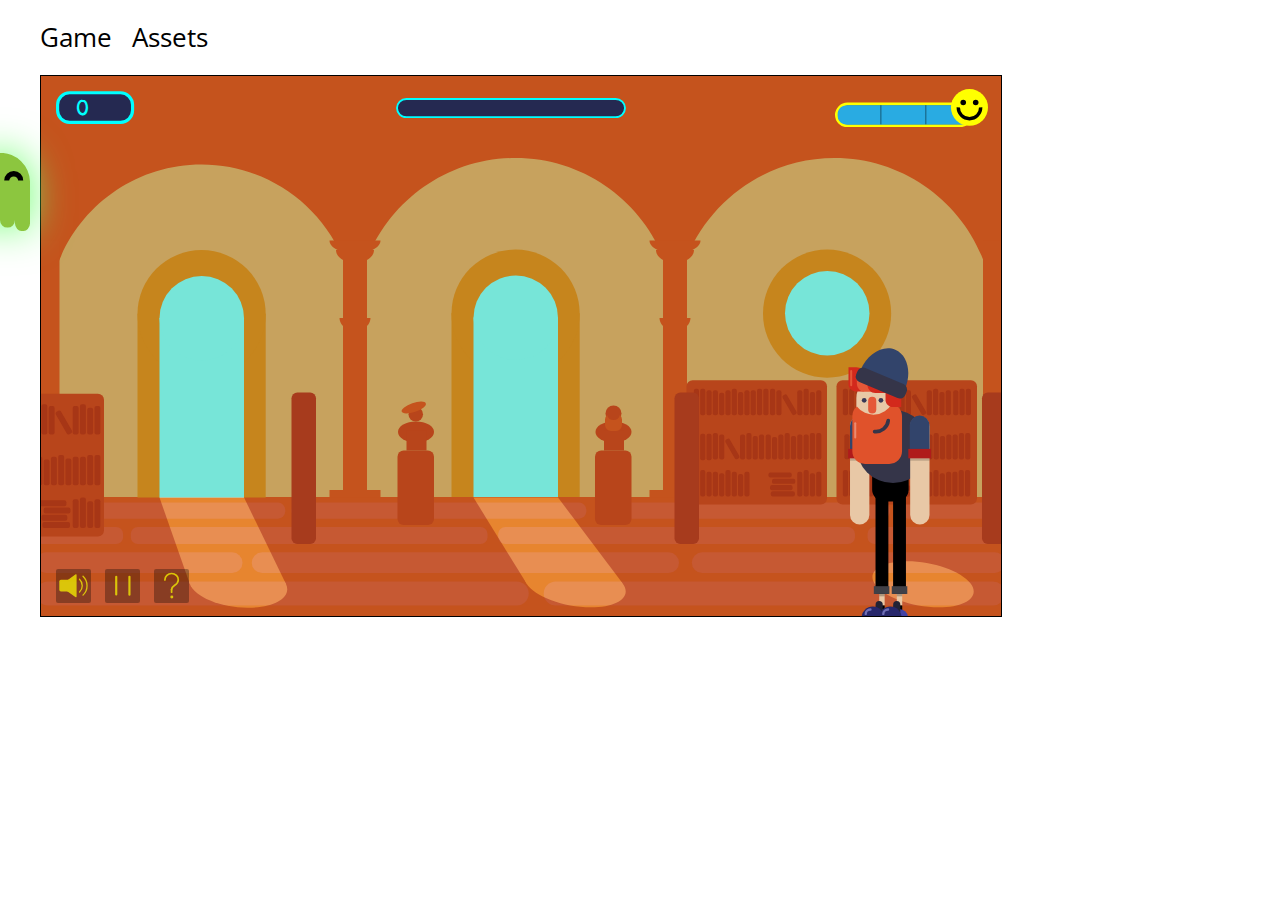
<file: index.html>
<!DOCTYPE html>
<html lang="en">

<head>
    <meta charset="UTF-8">
    <meta http-equiv="X-UA-Compatible" content="IE=edge">
    <meta name="viewport" content="width=device-width, initial-scale=1.0">
    <link href="css/game.css" rel="stylesheet">
    <title>Student Joe</title>
</head>

<body>
    <header>
        <nav>
            <ul>
                <li><a href="index.html">Game</a></li>
                <li><a href="assets.html">Assets</a></li>
            </ul>
        </nav>
    </header>
    <main>
        <section id="screen">
            <div id="game">
                <div id="game_background"></div>
                <div id="game_sprites">
                    <div id="a_container0">
                        <div id="container_joe" class="joe_smiling"></div>
                    </div>
                    <div id="a_container1">
                        <div id="a_sprite1" class="green_ghost"></div>
                    </div>
                    <div id="a_container2">
                        <div id="a_sprite2" class="green_ghost"></div>
                    </div>
                </div>
                <div id="game_foreground">
                    <div id="score_board" class="points_counter"><span id="points">0</span></div>
                    <div id="time_board">
                        <div id="time_counter"></div>
                    </div>
                    <div id="motivation_board" class="motivation_3"></div>
                </div>
                <div id="game_ui">
                    <div id="mute_button" class="mute"></div>
                    <div id="play_pause_button" class="pause_button"></div>
                    <div id="how_to_button" class="how_to_button"></div>
                </div>

                <div id="title_screen"></div>
                <div id="target_screen"></div>
                <div id="instructions"></div>
                <div id="time_over"></div>
                <div id="motivation_lost_screen"></div>
                <div id="level_complete"></div>
            </div>
        </section>
        <aside>
            <p>
                <!-- Lorem ipsum dolor sit amet, consectetur adipiscing elit, sed do eiusmod tempor incididunt ut labore et dolore magna aliqua. Ut enim ad minim veniam, quis nostrud exercitation ullamco laboris nisi ut aliquip ex ea commodo consequat. Duis aute irure dolor in reprehenderit in voluptate velit esse cillum dolore eu fugiat nulla pariatur. Excepteur sint occaecat cupidatat non proident, sunt in culpa qui officia deserunt mollit anim id est laborum. -->
            </p>
        </aside>
    </main>
    <footer>

    </footer>
    <script src="scripts/myjs.js"></script>
</body>

</html>
</file>
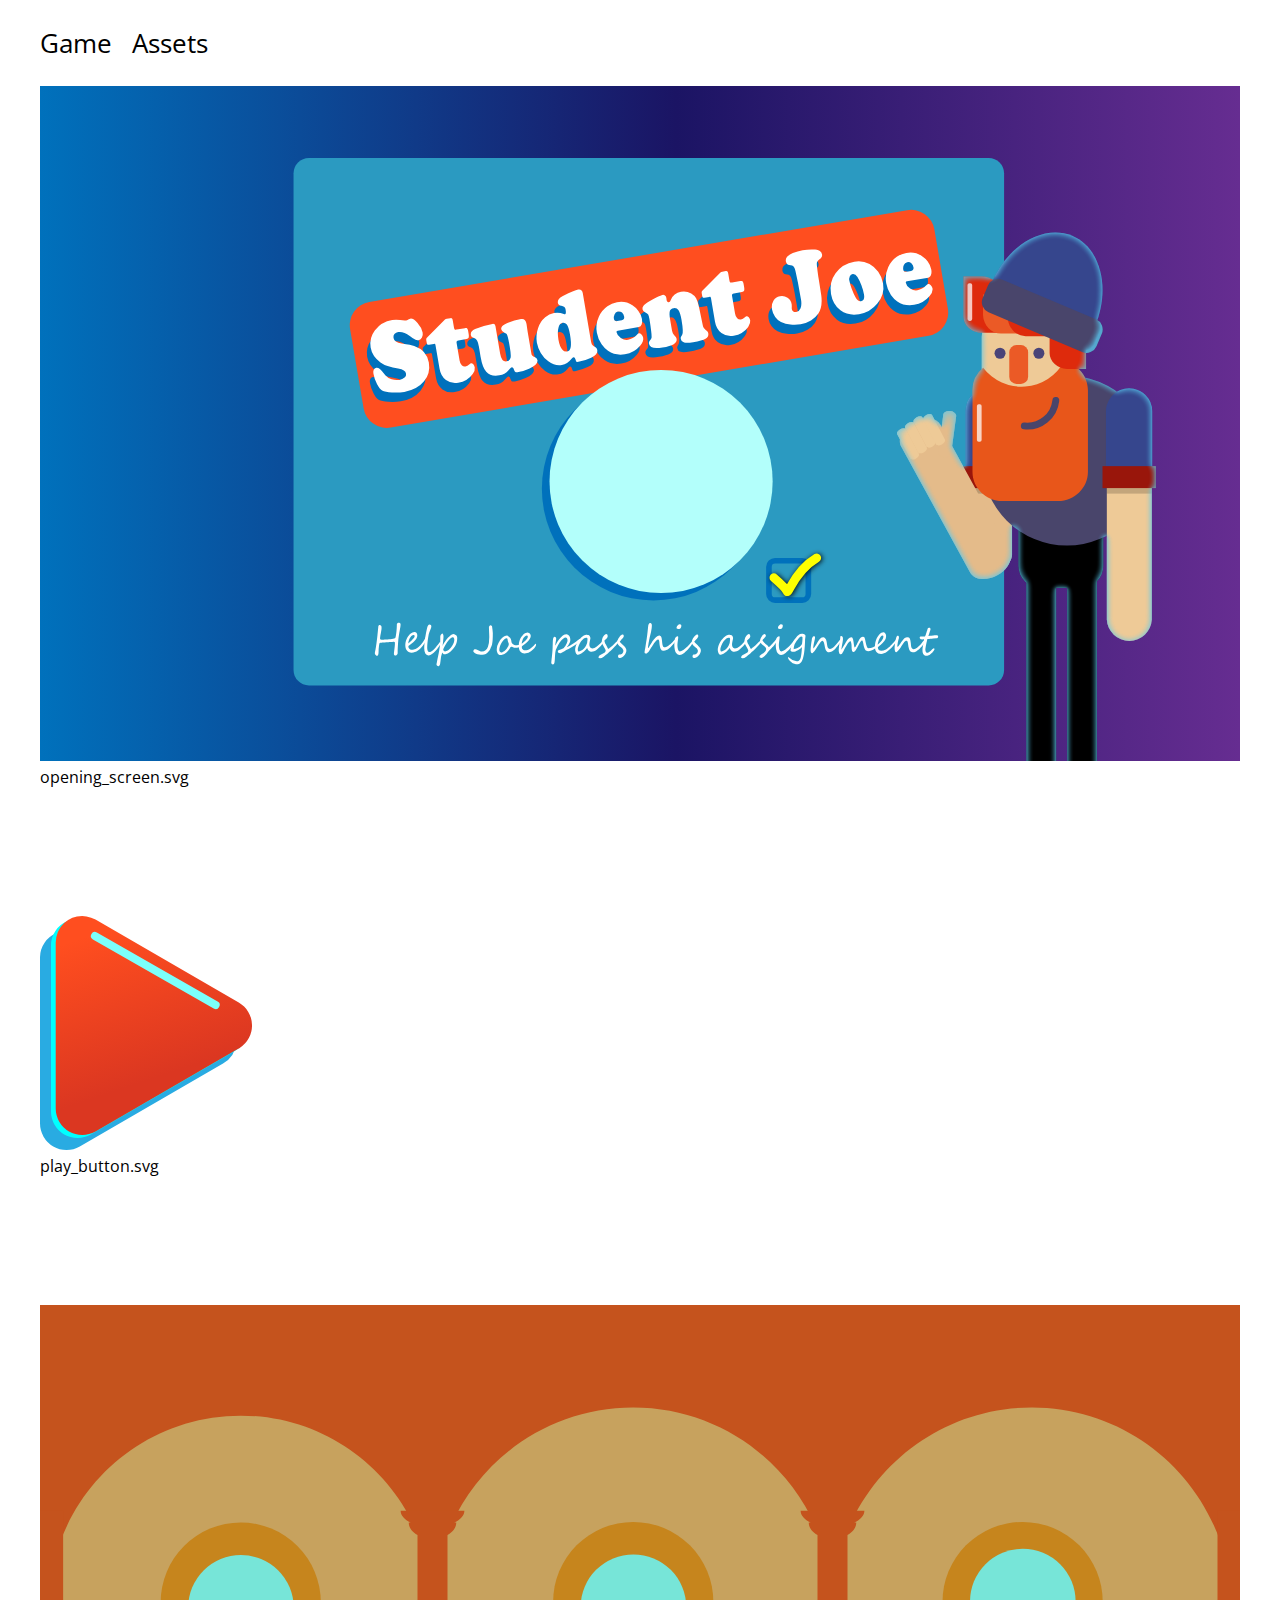
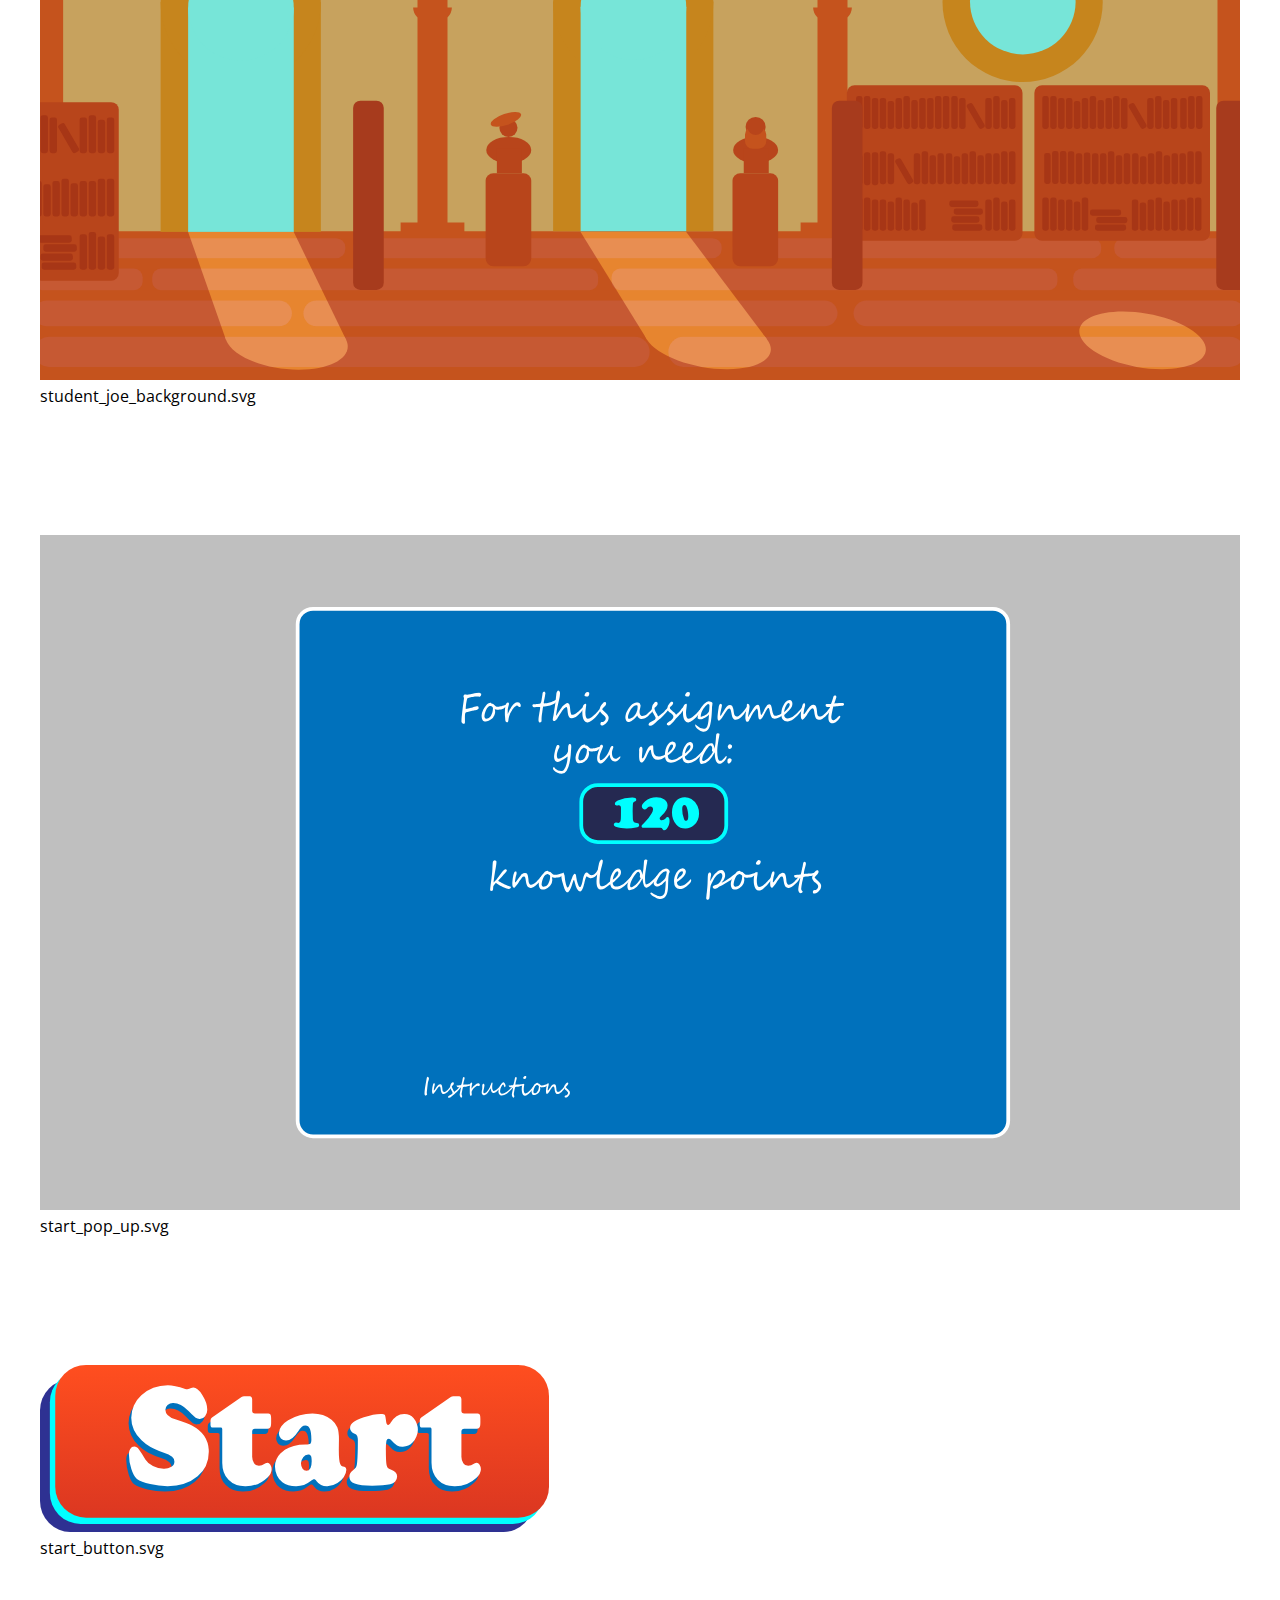
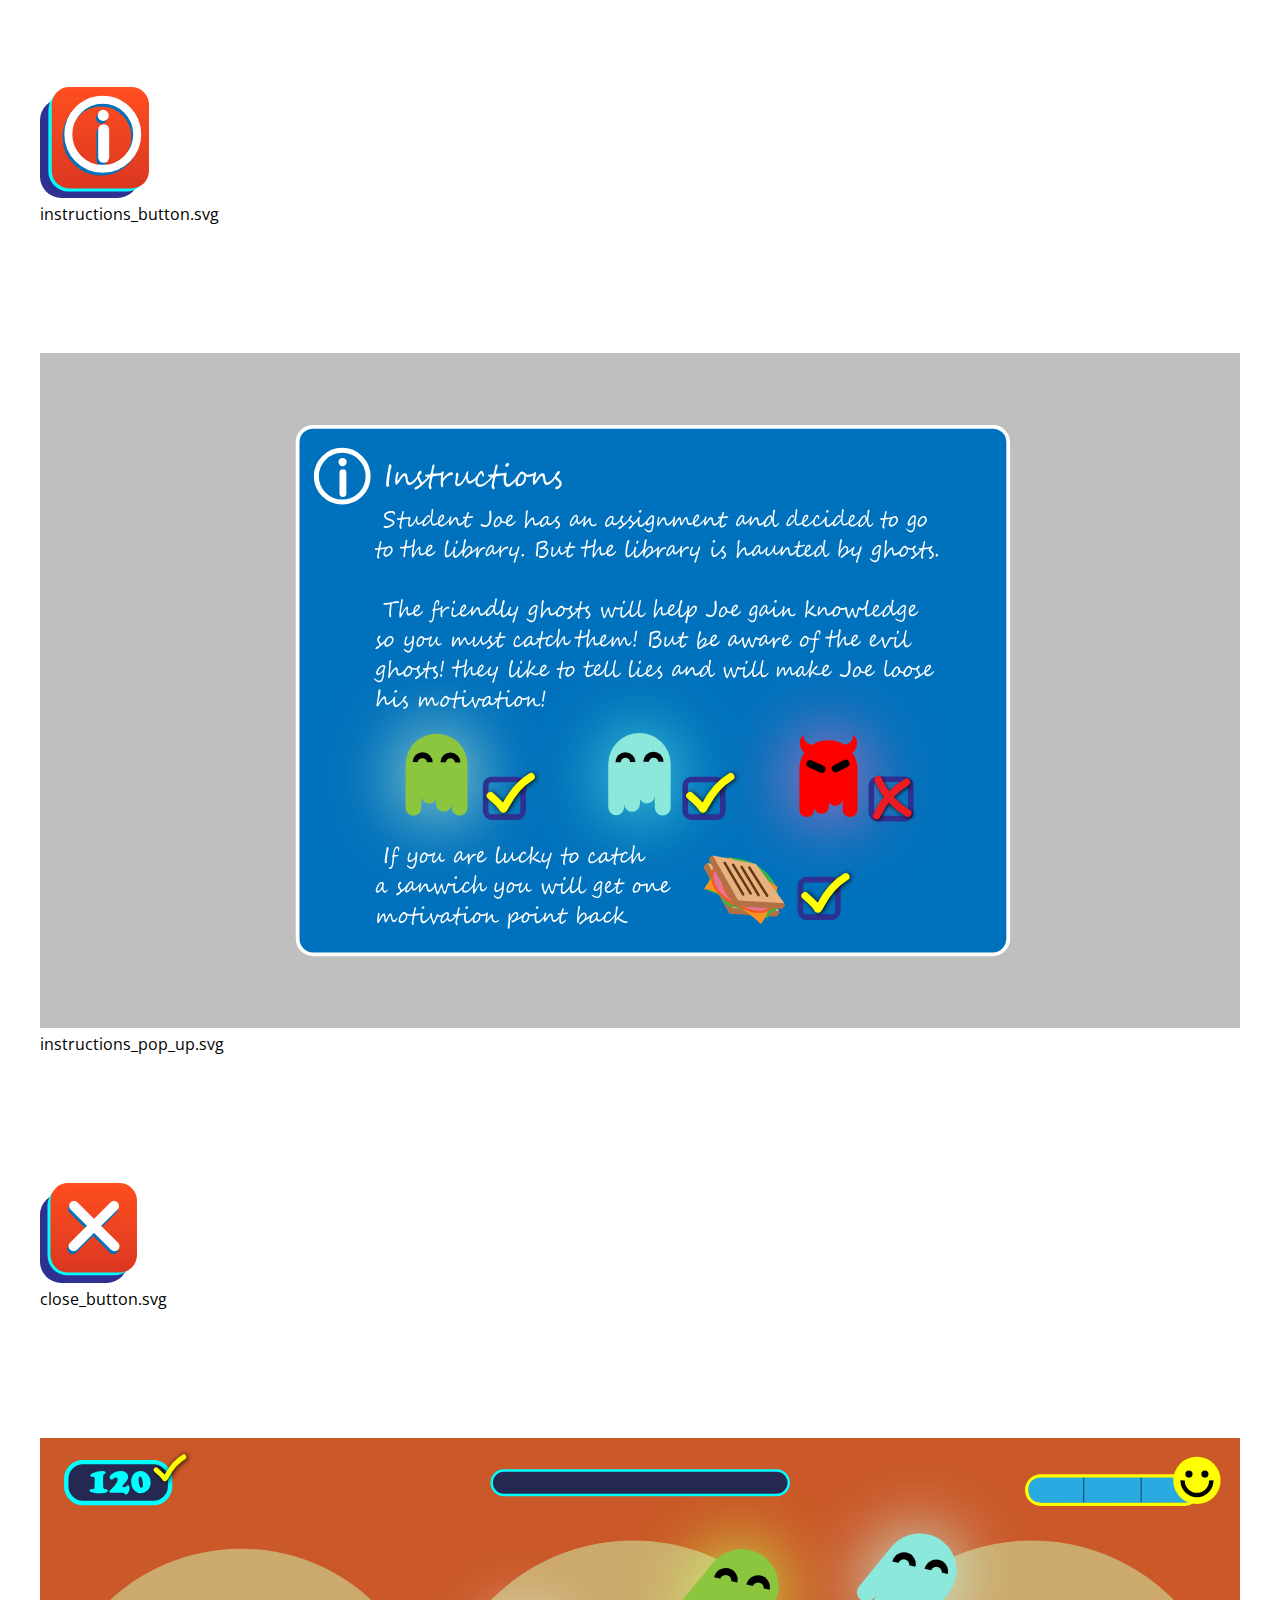
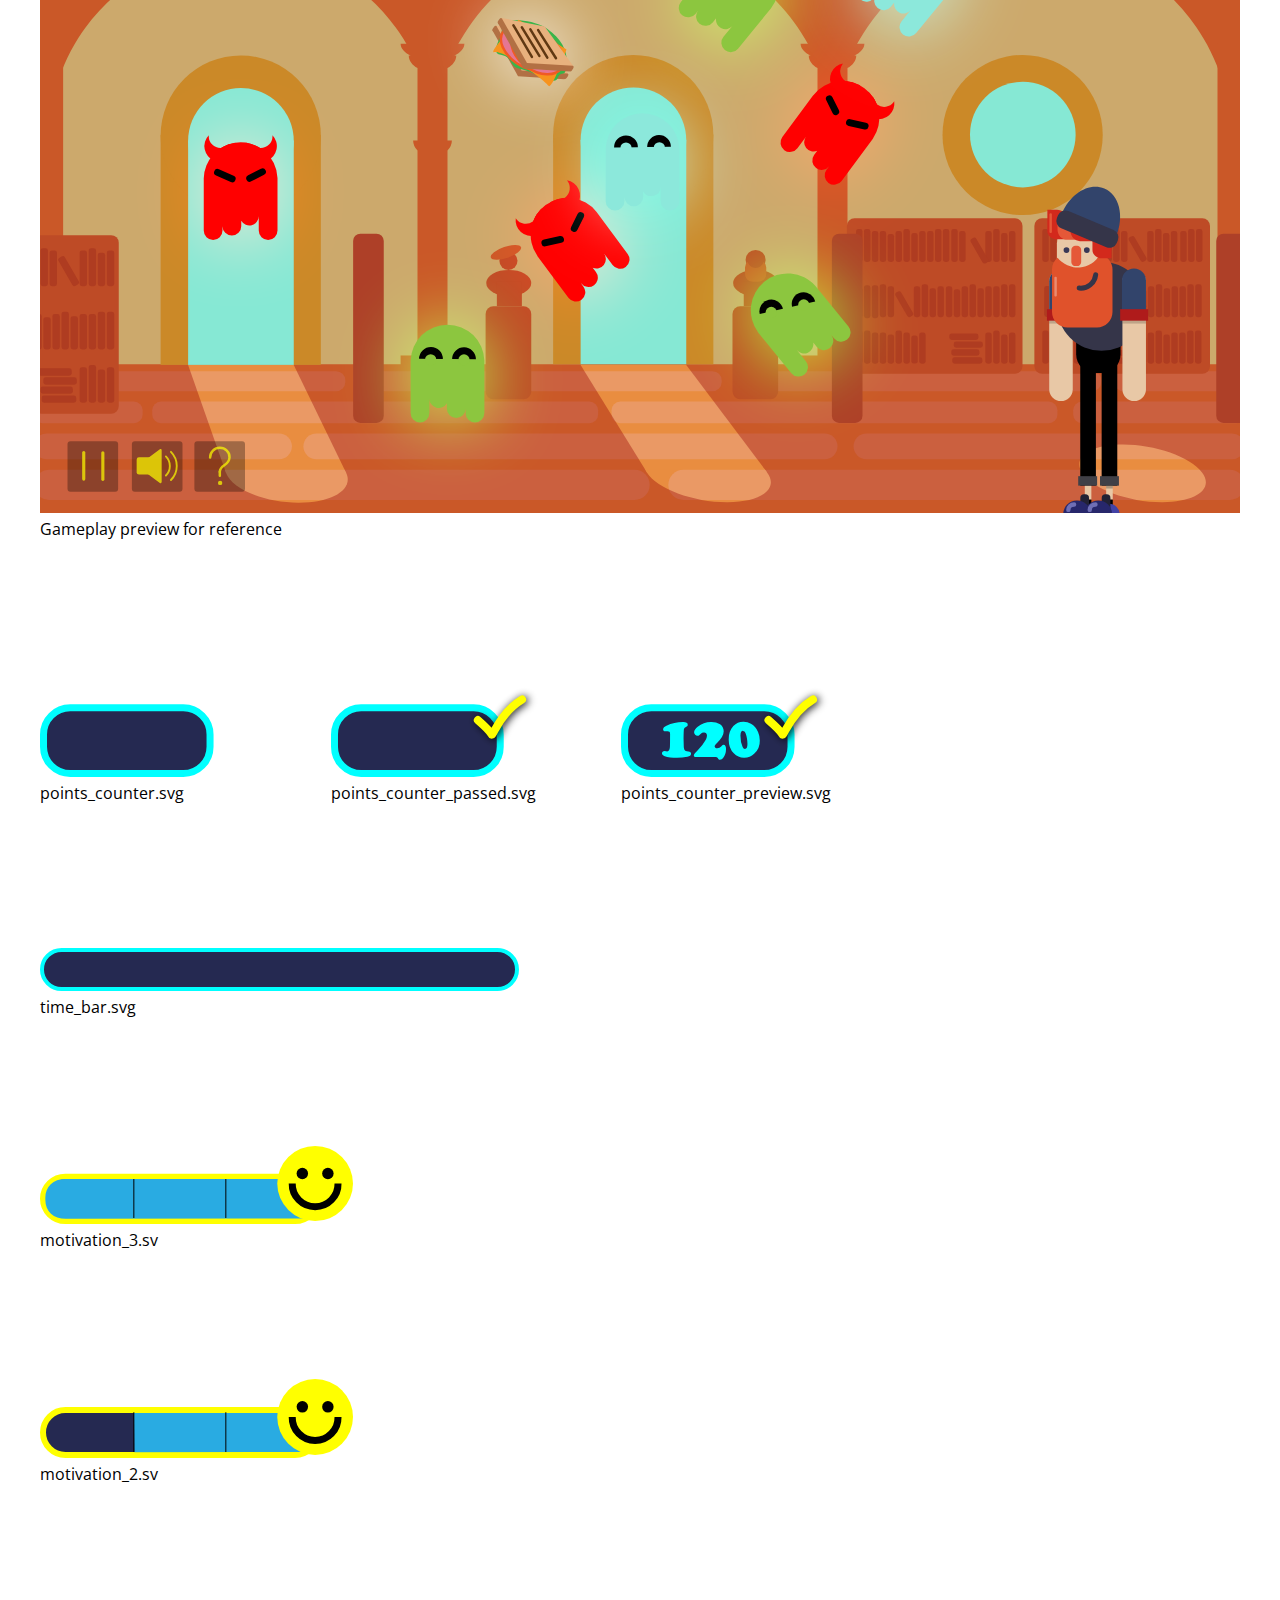
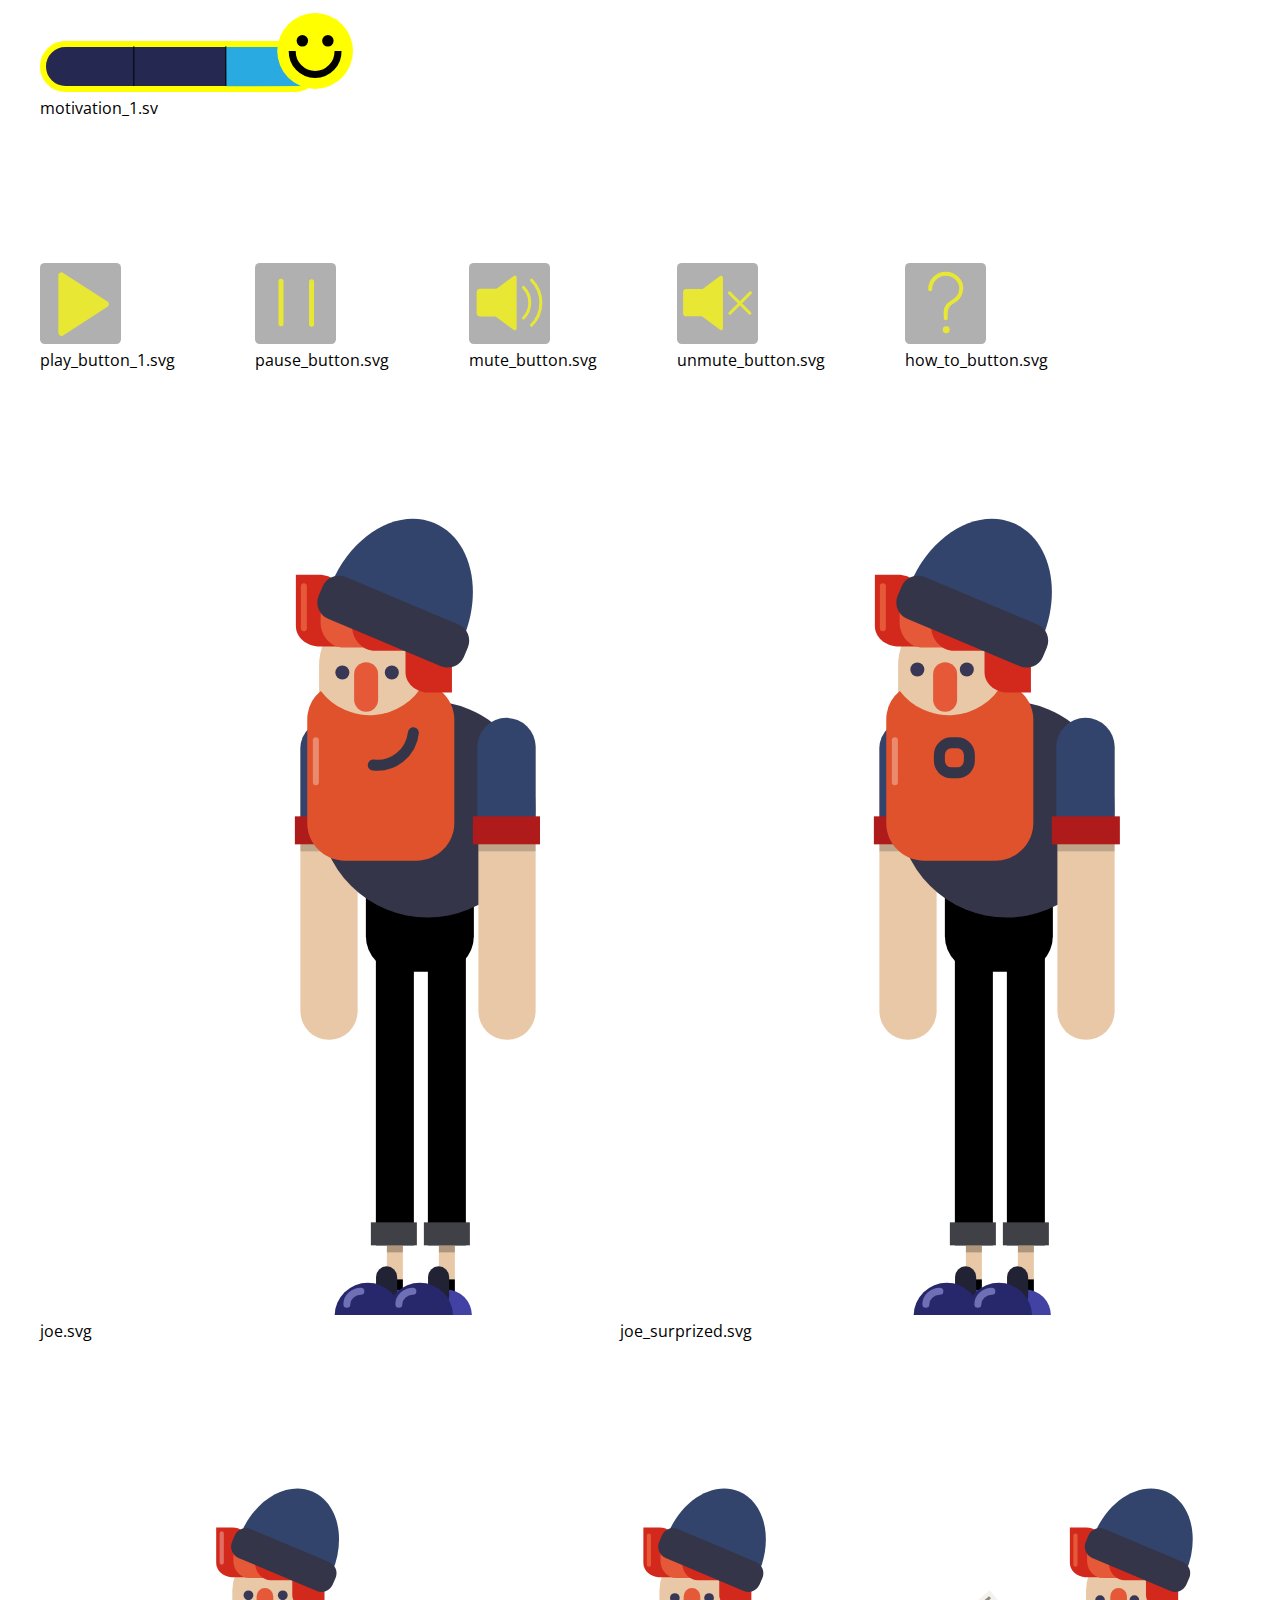
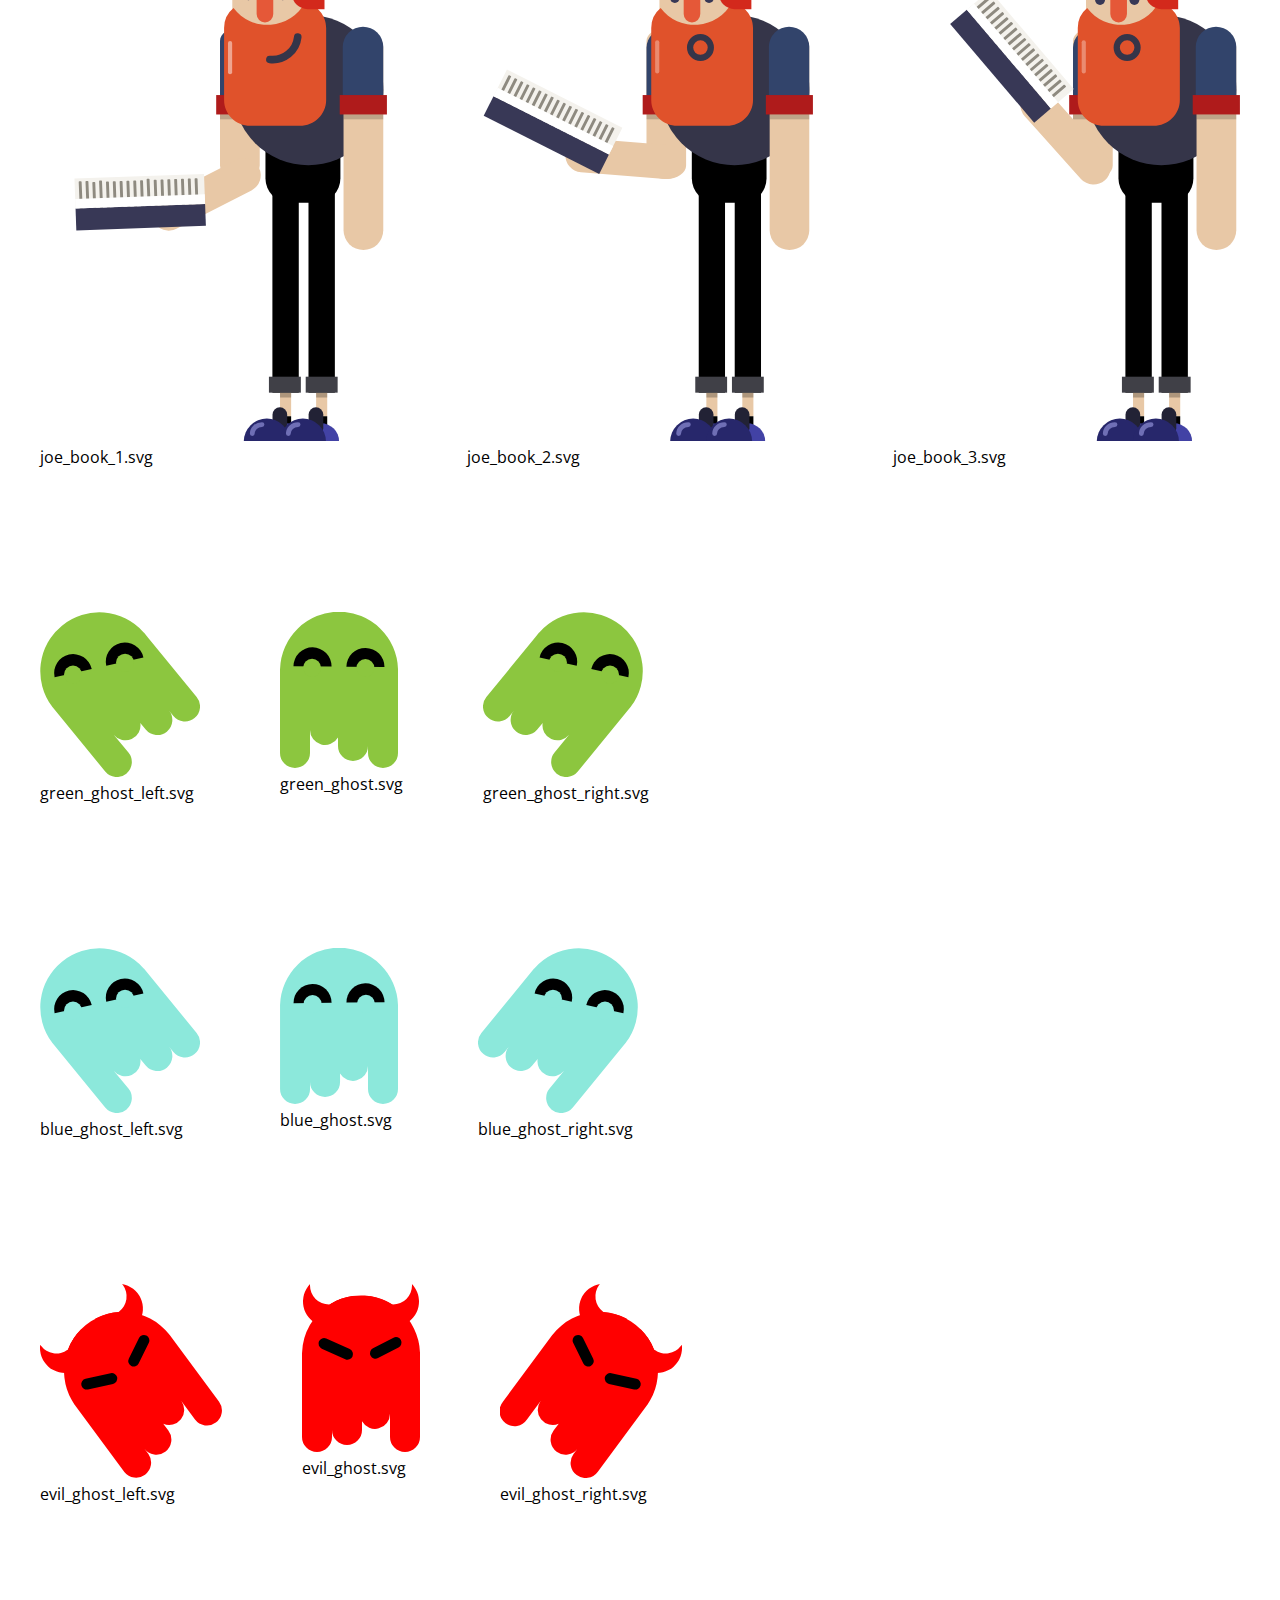
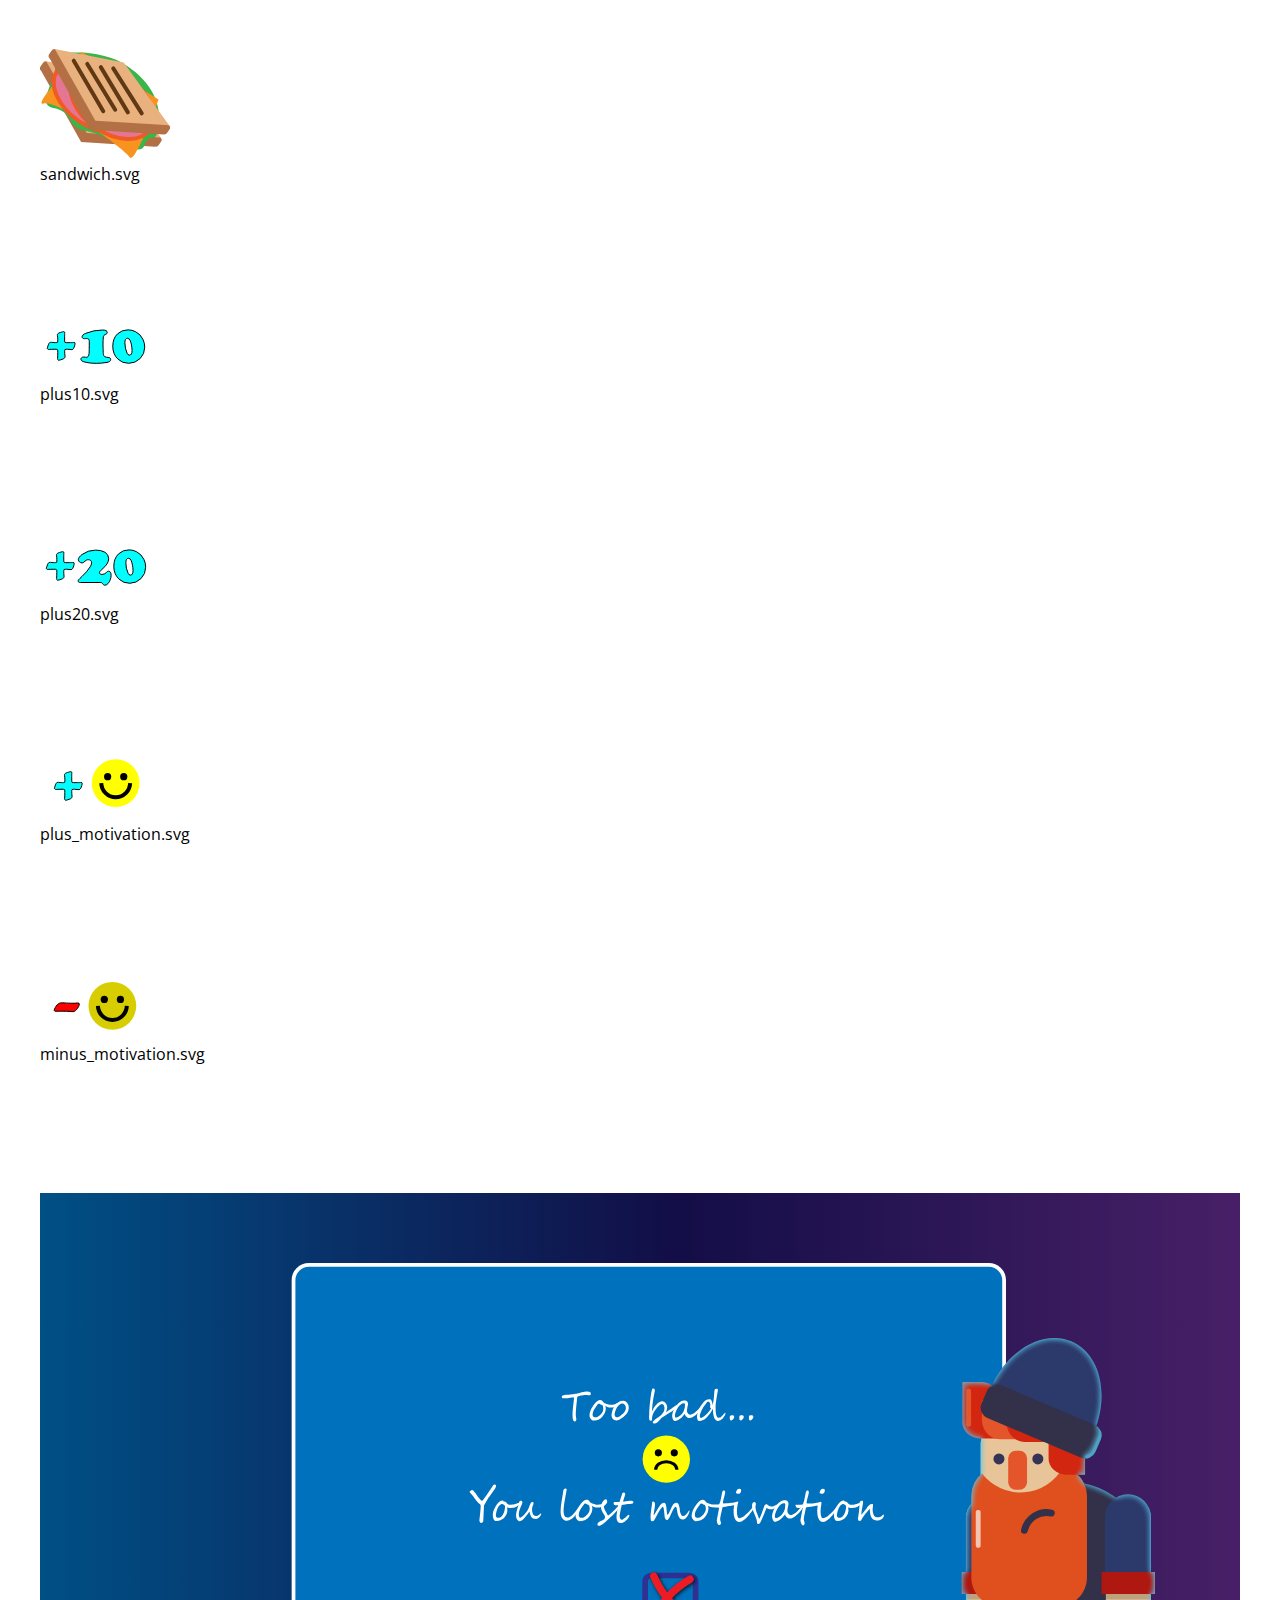
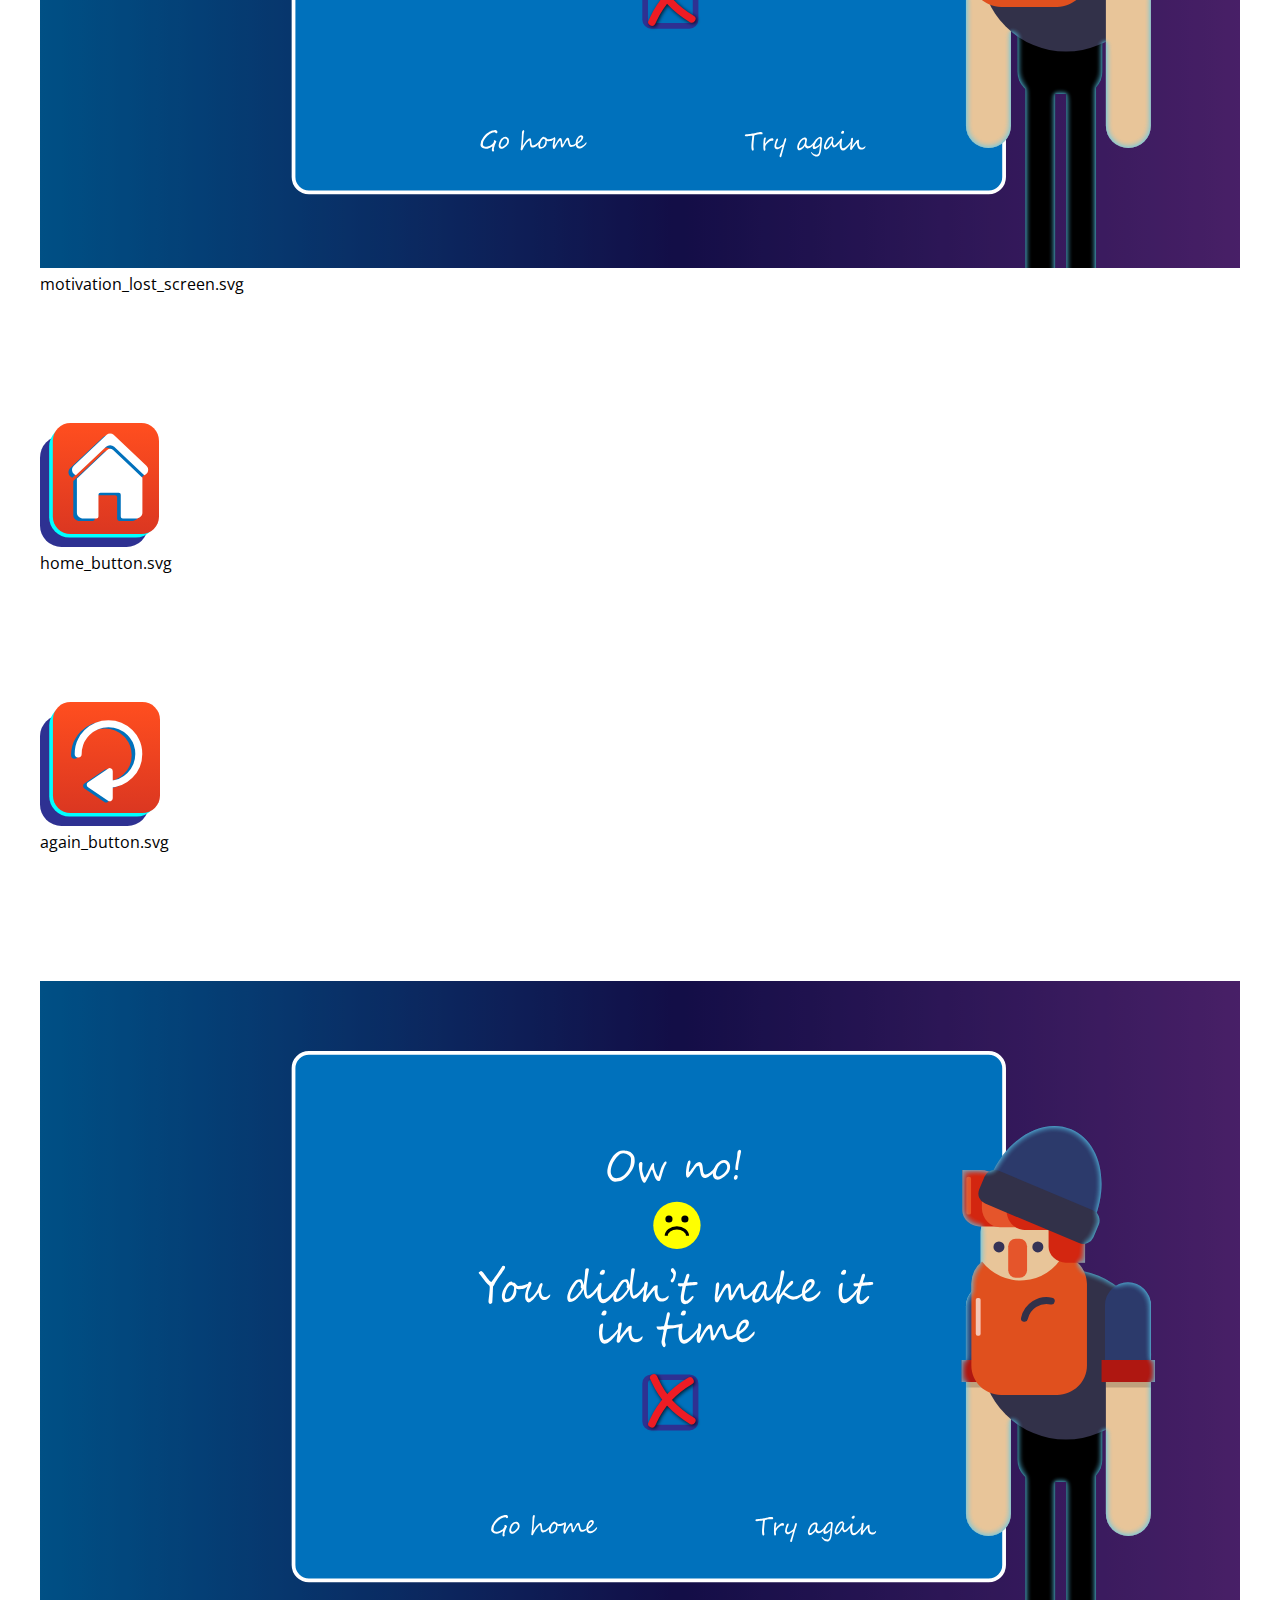
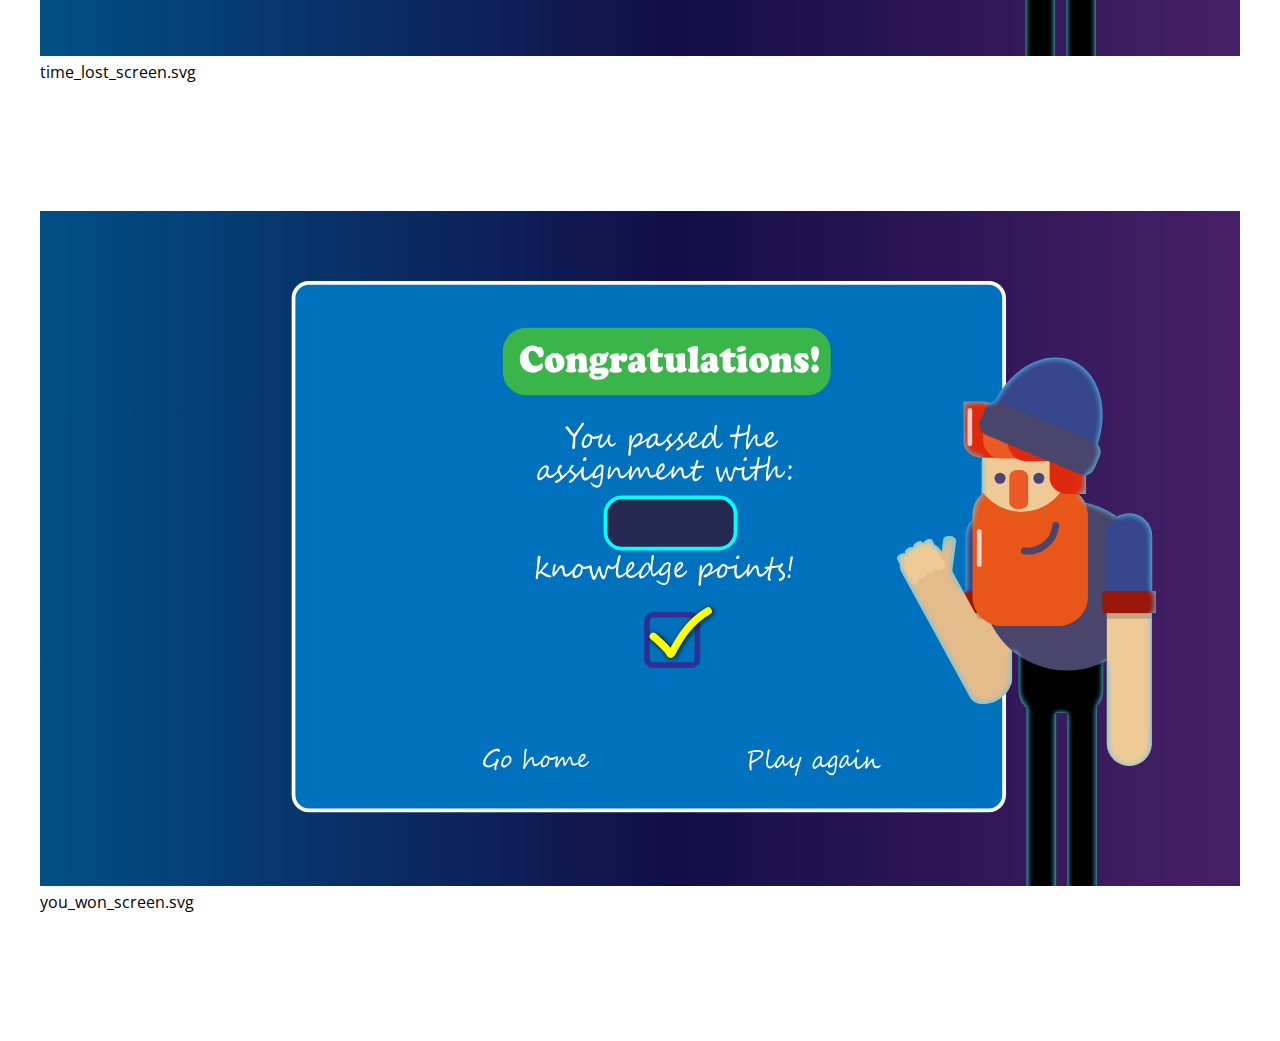
<file: assets.html>
<!DOCTYPE html>
<html lang="en">

<head>
    <meta charset="UTF-8">
    <meta http-equiv="X-UA-Compatible" content="IE=edge">
    <meta name="viewport" content="width=device-width, initial-scale=1.0">
    <link rel="stylesheet" href="css/style.css">
    <title>Student Joe Assets</title>
</head>

<body>
    <header>
        <nav>
            <ul>
                <li><a href="index.html">Game</a></li>
                <li><a href="assets.html">Assets</a></li>
            </ul>
        </nav>
    </header>
    <main>
        <figure>
            <img alt="opening screen" src="assets/images/opening_screen.svg">
            <figcaption>opening_screen.svg</figcaption>
        </figure>
        <figure>
            <img alt="" src="assets/images/play_button.svg">
            <figcaption>play_button.svg</figcaption>
        </figure>
        <figure>
            <img alt="" src="assets/images/student_joe_background.svg">
            <figcaption>student_joe_background.svg</figcaption>
        </figure>
        <figure>
            <img alt="" src="assets/images/start_pop_up.svg">
            <figcaption>start_pop_up.svg</figcaption>
        </figure>
        <figure>
            <img alt="" src="assets/images/start_button.svg">
            <figcaption>start_button.svg</figcaption>
        </figure>
        <figure>
            <img alt="" src="assets/images/instructions_button.svg">
            <figcaption>instructions_button.svg</figcaption>
        </figure>
        <figure>
            <img alt="" src="assets/images/instructions_pop_up.svg">
            <figcaption>instructions_pop_up.svg</figcaption>
        </figure>
        <figure>
            <img alt="" src="assets/images/close_button.svg">
            <figcaption>close_button.svg</figcaption>
        </figure>
        <figure>
            <img alt="" src="assets/images/student_joe_preview.svg">
            <figcaption>Gameplay preview for reference</figcaption>
        </figure>
        <div class="container">
            <figure>
                <img alt="" src="assets/images/points_counter.svg">
                <figcaption>points_counter.svg</figcaption>
            </figure>
            <figure>
                <img alt="" src="assets/images/points_counter_passed.svg">
                <figcaption>points_counter_passed.svg</figcaption>
            </figure>
            </figure>
            <figure>
                <img alt="" src="assets/images/points_counter_preview.svg">
                <figcaption>points_counter_preview.svg</figcaption>
            </figure>
        </div>
        <figure>
            <img alt="" src="assets/images/time_bar.svg">
            <figcaption>time_bar.svg</figcaption>
        </figure>
        <figure>
            <img alt="" src="assets/images/motivation_3.svg">
            <figcaption>motivation_3.sv</figcaption>
        </figure>
        <figure>
            <img alt="" src="assets/images/motivation_2.svg">
            <figcaption>motivation_2.sv</figcaption>
        </figure>
        <figure>
            <img alt="" src="assets/images/motivation_1.svg">
            <figcaption>motivation_1.sv</figcaption>
        </figure>
        <div class="container">
            <figure>
                <img alt="" src="assets/images/play_button_1.svg">
                <figcaption>play_button_1.svg</figcaption>
            </figure>
            <figure>
                <img alt="" src="assets/images/pause_button.svg">
                <figcaption>pause_button.svg</figcaption>
            </figure>
            <figure>
                <img alt="" src="assets/images/mute_button.svg">
                <figcaption>mute_button.svg</figcaption>
            </figure>
            <figure>
                <img alt="" src="assets/images/unmute_button.svg">
                <figcaption>unmute_button.svg</figcaption>
            </figure>
            <figure>
                <img alt="" src="assets/images/how_to_button.svg">
                <figcaption>how_to_button.svg</figcaption>
            </figure>
        </div>
        <div class="container">
            <figure>
                <img alt="" src="assets/images/joe.svg">
                <figcaption>joe.svg</figcaption>
            </figure>

            <figure>
                <img alt="" src="assets/images/joe_surprized.svg">
                <figcaption>joe_surprized.svg</figcaption>
            </figure>
        </div>
        <div class="container">
            <figure>
                <img alt="" src="assets/images/joe_book_1.svg">
                <figcaption>joe_book_1.svg</figcaption>
            </figure>
            <figure>
                <img alt="" src="assets/images/joe_book_2.svg">
                <figcaption>joe_book_2.svg</figcaption>
            </figure>
            <figure>
                <img alt="" src="assets/images/joe_book_3.svg">
                <figcaption>joe_book_3.svg</figcaption>
            </figure>
        </div>
        <div class="container">
            <figure>
                <img alt="" src="assets/images/green_ghost_left.svg">
                <figcaption>green_ghost_left.svg</figcaption>
            </figure>
            <figure>
                <img alt="" src="assets/images/green_ghost.svg">
                <figcaption>green_ghost.svg</figcaption>
            </figure>
            <figure>
                <img alt="" src="assets/images/green_ghost_right.svg">
                <figcaption>green_ghost_right.svg</figcaption>
            </figure>
        </div>
        <div class="container">
            <figure>
                <img alt="" src="assets/images/blue_ghost_left.svg">
                <figcaption>blue_ghost_left.svg</figcaption>
            </figure>
            <figure>
                <img alt="" src="assets/images/blue_ghost.svg">
                <figcaption>blue_ghost.svg</figcaption>
            </figure>
            <figure>
                <img alt="" src="assets/images/blue_ghost_right.svg">
                <figcaption>blue_ghost_right.svg</figcaption>
            </figure>
        </div>
        <div class="container">
            <figure>
                <img alt="" src="assets/images/evil_ghost_left.svg">
                <figcaption>evil_ghost_left.svg</figcaption>
            </figure>
            <figure>
                <img alt="" src="assets/images/evil_ghost.svg">
                <figcaption>evil_ghost.svg</figcaption>
            </figure>
            <figure>
                <img alt="" src="assets/images/evil_ghost_right.svg">
                <figcaption>evil_ghost_right.svg</figcaption>
            </figure>
        </div>
        <figure>
            <img alt="" src="assets/images/sandwich.svg">
            <figcaption>sandwich.svg</figcaption>
        </figure>
        <figure>
            <img alt="" src="assets/images/plus10.svg">
            <figcaption>plus10.svg</figcaption>
        </figure>
        <figure>
            <img alt="" src="assets/images/plus20.svg">
            <figcaption>plus20.svg</figcaption>
        </figure>
        <figure>
            <img alt="" src="assets/images/plus_motivation.svg">
            <figcaption>plus_motivation.svg</figcaption>
        </figure>
        <figure>
            <img alt="" src="assets/images/minus_motivation.svg">
            <figcaption>minus_motivation.svg</figcaption>
        </figure>
        <figure>
            <img alt="" src="assets/images/motivation_lost_screen.svg">
            <figcaption>motivation_lost_screen.svg</figcaption>
        </figure>
        <figure>
            <img alt="" src="assets/images/home_button.svg">
            <figcaption>home_button.svg</figcaption>
        </figure>
        <figure>
            <img alt="" src="assets/images/again_button.svg">
            <figcaption>again_button.svg</figcaption>
        </figure>
        <figure>
            <img alt="" src="assets/images/time_lost_screen.svg">
            <figcaption>time_lost_screen.svg</figcaption>
        </figure>
        <figure>
            <img alt="" src="assets/images/you_won_screen.svg">
            <figcaption>you_won_screen.svg</figcaption>
        </figure>
    </main>
    <footer>
    </footer>
</body>

</html>
</file>
<file: css/game.css>
@import url('https://fonts.googleapis.com/css2?family=Open+Sans&display=swap');

@import url('https://fonts.googleapis.com/css2?family=Balsamiq+Sans:wght@700&display=swap');

/* Stylizing layout */

body {
    margin: 0;
    font-family: 'Open Sans', sans-serif;
}

main {
    display: flex;
    grid-gap: 2vw;
    grid-template-columns: 65% 1fr;
}

img {
    max-width: 100%;
}

header {
    font-size: 2vw;
}

header ul {
    display: flex;
    list-style: none;
    margin: 20px 0px;
}

header li {
    margin-right: 20px;
}

.container {
    display: flex;
}

figure {
    margin-bottom: 10vw;
}

a {
    text-decoration: none;
    color: black;
}

aside {
    width: 16vw;
    /* border: black solid 1px; */
    padding: 0px 10px;
    margin-right: 2vw;

}

p {
    display: block;
}

/* Animations to refer to */




/* Stylizing game elements */

#screen {
    width: 75.011720581340843vw;
    height: 42.19409282700422vw;
    margin: 0px 0vw 0vw 40px;
    border: black solid 1px;
    /* overflow: hidden; */
}

#game {
    position: relative;
    width: 100%;
    height: 100%;
}

#game_background {
    position: absolute;
    background-image: url('../assets/images/student_joe_background.svg');
    background-size: 100%;
    width: 100%;
    height: 100%;
}

/* Game sprites */

#game_sprites {
    position: absolute;
    width: 100%;
    height: 100%;
    /* z-index: 20; */
}

#a_container0 {
    width: 13.2vw;
    height: 21vw;
    position: absolute;
    top: 21.2vw;
    right: 5.5vw;
    /* border: black solid 1px; */
}

#container_joe {
    width: 100%;
    height: 100%;
    background-size: 100%;
    background-image: url('../assets/images/joe.svg');
    animation: joe_reads 6s .2s linear infinite alternate;
}

/* .joe_smiling {
    background-image: url('../assets/images/joe.svg');
    background-size: 100%;
}

.joe_book_1 {
    background-image: url('../assets/images/joe_book_1.svg');
    background-size: 100%;
}

.joe_book_2 {
    background-image: url('../assets/images/joe_book_2.svg');
    background-size: 100%;
}

.joe_book_3 {
    background-image: url('../assets/images/joe_book_3.svg');
    background-size: 100%;
} */

@keyframes joe_reads {
    0% {
        background-image: url('../assets/images/joe.svg');
    }

    77% {
        background-image: url('../assets/images/joe.svg');
    }

    78.5% {
        background-image: url('../assets/images/joe_book_1.svg');
    }

    80% {
        background-image: url('../assets/images/joe_book_2.svg');
    }

    81.5% {
        background-image: url('../assets/images/joe_book_3.svg');
    }

    100% {
        background-image: url('../assets/images/joe_book_3.svg');
    }
}

#a_container1 {
    width: 4.641350210970464vw;
    height: 6.13vw;
    position: absolute;
    /* border: black solid 1px; */
}

#a_sprite1 {
    position: relative;
    left: 2.5vw;
}

.green_ghost {
    background-image: url('../assets/images/green_ghost.svg');
    background-size: 100%;
    width: 100%;
    height: 100%;
    filter: drop-shadow(0px 0px 20px rgb(109, 255, 109));
}

.plus_10_points {
    background-image: url('../assets/images/plus10.svg');
    background-size: 100%;
    width: 100%;
    height: 2.3vw;
    animation: plus_10_points 2s linear;
}

@keyframes plus_10_points {
    from {}

    to {
        transform: translateY(-3vw);
        opacity: 0%;
    }
}



.position1 {
    top: 6vw;
    left: -8vw;
}

.position2 {
    top: 10vw;
    left: -8vw;
}

.position3 {
    top: 15vw;
    left: -8vw;
}

.position4 {
    top: 20vw;
    left: -8vw;
}

.position5 {
    top: 25vw;
    left: -8vw;
}

 .position6 {
    top: 30vw;
    left: -8vw;
}

.moveRight {
    animation: moveRight 5s linear infinite;
}

@keyframes moveRight {
    to {
        transform: translateX(100vw);
    }
}

.flyToRight1 {
    animation: fly 3.3s linear infinite;
}

@keyframes fly {
    0% {}

    25% {
        transform: rotate(20deg) translate(20vw);
    }

    50% {
        transform: translate(40vw) rotate(-20deg);
    }

    75% {
        transform: rotate(5deg) translate(60vw);
    }

    95% {
        transform: rotate(0deg) translate(85vw);
    }

    100% {
        transform: rotate(-5deg) translate(100vw);
    }
}

.flyToRight2 {
    animation: fly 3.3s linear infinite;
}

@keyframes fly {
    0% {
        transform: rotate(-15deg);
    }

    20% {
        transform: rotate(-15deg) translateX(20vw);
    }

    40% {
        transform: rotate(5deg) translateX(40vw);
    }

    60% {
        transform: rotate(-5deg) translateX(60vw);
    }

    80% {
        transform: rotate(4deg) translateX(80vw);
    }

    100% {
        transform: rotate(0deg) translateX(100vw);
    }
}

.flyToRight3 {
    animation: fly 3.3s linear infinite;
}

@keyframes fly {
    0% {
        transform: rotate(-10deg);
    }

    20% {
        transform: rotate(-10deg) translateX(20vw);
    }

    40% {
        transform: rotate(0deg) translateX(40vw);
    }

    60% {
        transform: rotate(-3deg) translateX(60vw);
    }

    80% {
        transform: rotate(4deg) translateX(80vw);
    }

    100% {
        transform: rotate(0deg) translateX(100vw);
    }
}

.paused {
    animation-play-state: paused;
}

/* Game Ui */

#game_ui {
    position: absolute;
    /* z-index: 21; */
}

#game_foreground {
    pointer-events: none;
}

#score_board {
    position: absolute;
    width: 7.4vw;
    height: 3.3vw;
    left: 1.2vw;
    top: 0.5vw;
}

.points_counter {
    background-image: url('../assets/images/points_counter.svg');
    background-size: 100%;
}

.points_counter_passed {
    background-image: url('../assets/images/points_counter_passed.svg');
    background-size: 100%;
}

#points {
    margin: 0;
    position: absolute;
    top: 1.1vw;
    left: 1.5vw;
    font-size: 1.7vw;
    font-family: 'Balsamiq Sans', cursive;
    color: cyan;
}

#time_board {
    position: absolute;
    background-image: url('../assets/images/time_bar.svg');
    background-size: 100%;
    width: 18vw;
    height: 1.6vw;
    left: 27.7vw;
    top: 1.7vw;
}

#time_counter {
    position: absolute;
    top: 0.17vw;
    left: 0.16vw;
    /* width: 17.7vw; */
    height: 1.3vw;
    /* border: solid black 1px; */
    /* border-radius: 22px; */
    border-top-left-radius: 22px;
    border-bottom-left-radius: 22px;
    background-color: rgb(112, 221, 48);
}

.time_countdown {
    animation: time_count 45s linear;
}

@keyframes time_count {
    from {
        width: 17.7vw;
    }

    to {
        width: 0vw;
    }
}

#motivation_board {
    position: absolute;
    width: 12vw;
    height: 3vw;
    left: 62vw;
    top: 1vw;
}

.motivation_3 {
    background-image: url('../assets/images/motivation_3.svg');
    background-size: 100%;
}

.motivation_2 {
    background-image: url('../assets/images/motivation_2.svg');
    background-size: 100%;
}

.motivation_1 {
    background-image: url('../assets/images/motivation_1.svg');
    background-size: 100%;
}

#mute_button {
    position: absolute;
    width: 2.7vw;
    height: 2.7vw;
    left: 1.2vw;
    top: 38.5vw;
}

.mute {
    background-image: url('../assets/images/mute_button.svg');
    background-size: 100%;
}

.unmute {
    background-image: url('../assets/images/unmute_button.svg');
    background-size: 100%;
}

#play_pause_button {
    position: absolute;
    width: 2.7vw;
    height: 2.7vw;
    left: 5vw;
    top: 38.5vw;
}

.pause_button {
    background-image: url('../assets/images/pause_button.svg');
    background-size: 100%;
}

.play_button_1 {
    background-image: url('../assets/images/play_button_1.svg');
    background-size: 100%;
}

#how_to_button {
    position: absolute;
    width: 2.7vw;
    height: 2.7vw;
    left: 8.83vw;
    top: 38.5vw;
}

.how_to_button {
    background-image: url('../assets/images/how_to_button.svg');
    background-size: 100%;
}

/* Title screen */

#title_screen {
    background-image: url();
}

/* Instructions */

/* #instructions {
    position: absolute;
    background-image: url('../assets/images/instructions_pop_up.svg');
    background-size: 100%;
    width: 100%;
    height: 100%;
} */


/* Media queries */

@media only screen and (max-width:1300px) {
    main {
        flex-wrap: wrap;
    }

    aside {
        width: auto;
        margin: 0px 2vw 0vw 2vw;
    }
}
</file>
<file: css/style.css>
@import url('https://fonts.googleapis.com/css2?family=Open+Sans&display=swap');

body {
    margin: 0;
    font-family: 'Open Sans', sans-serif;
}

img {
    max-width: 100%;
}

header {
    font-size: 2vw;
}

header ul {
    display: flex;
    list-style: none;
}

header li {
    margin-right: 20px;
}

.container {
    display: flex;
}

figure {
    margin-bottom: 10vw;
}

a {
    text-decoration: none;
    color: black;
}
</file>
